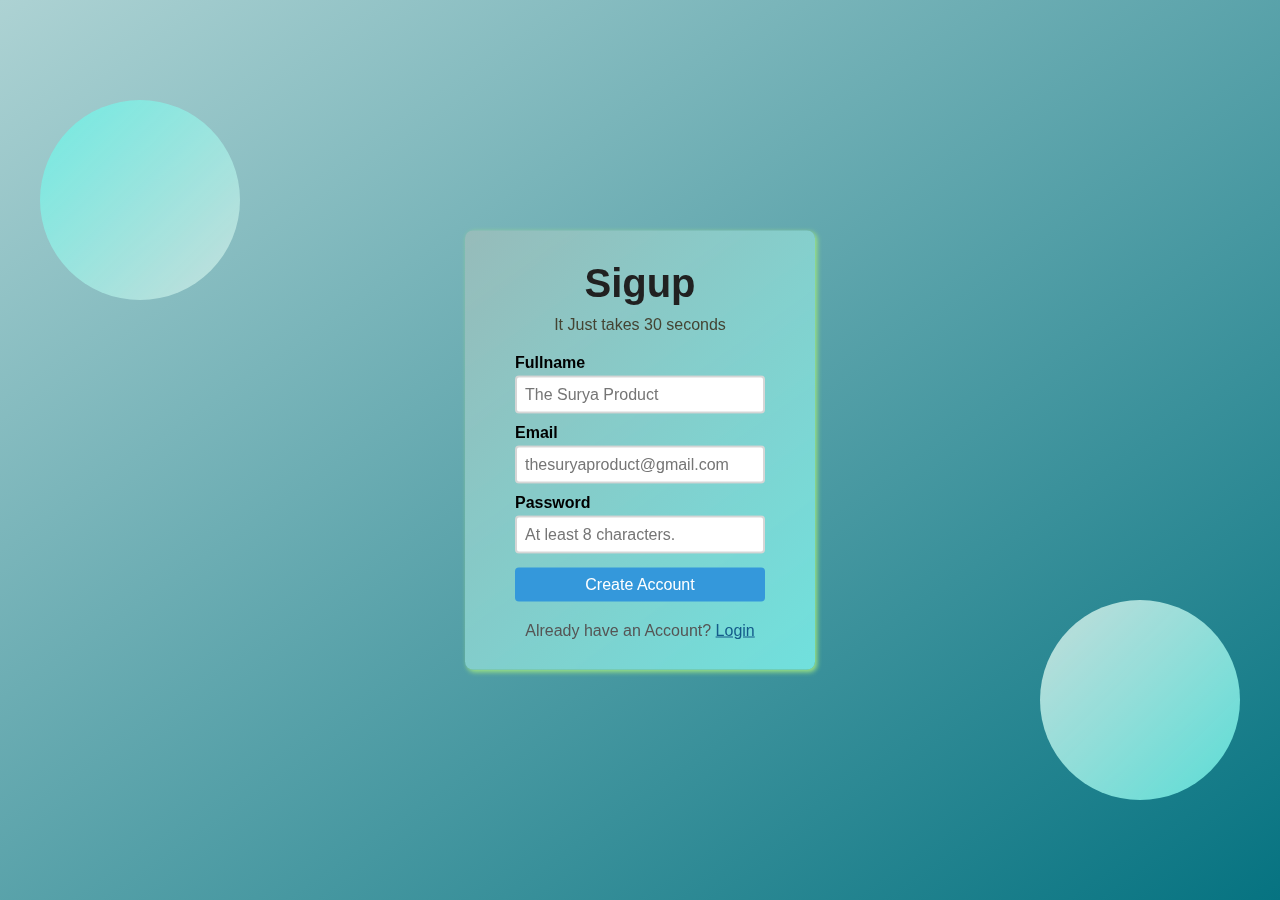
<file: Mini Project1/index.html>
<!DOCTYPE html>
<html lang="en">
  <head>
    <meta charset="UTF-8" />
    <meta name="viewport" content="width=device-width, initial-scale=1.0" />
    <title>Signup</title>
    <link rel="stylesheet" href="style.css" />
    <link rel="stylesheet" href="mediaQueries.css">
    <link rel="shortcut icon" href="/Image/iconTransprent.png" type="" />
  </head>
  <body>
    <div class="outer-box">
      <div class="inner-box">
        <header class="signup-header">
          <h1>Sigup</h1>
          <p>It Just takes 30 seconds</p>
        </header>
        <main class="signup-body">
          <form action="#">
            <p>
              <label for="fullname">Fullname</label>
              <input
                type="text"
                id="fullname"
                placeholder="The Surya Product"
                required
              />
            </p>
            <p>
              <label for="email">Email</label>
              <input
                type="email"
                id="email"
                placeholder="thesuryaproduct@gmail.com"
                required
              />
            </p>
            <p>
              <label for="password">Password</label>
              <input
                type="password"
                id="password"
                placeholder="At least 8 characters."
                required
              />
            </p>
            <p>
              <input type="submit" id="submit" value="Create Account" />
            </p>
          </form>
        </main>
        <footer class="signup-footer">
          Already have an Account? <a href="singIn/index.html">Login</a>
        </footer>
      </div>
      <div class="circle c1" ></div>
      <div class="circle c2"></div>
    </div>
  </body>
</html>
</file>
<file: Mini Project1/style.css>
* {
    margin: 0;
    padding: 0;
    box-sizing: border-box;
}

body {
    font-family: Roboto, Oxygen, Ubuntu, Cantarell, 'Open Sans', 'Helvetica Neue', sans-serif;
}
.outer-box {
    width: 100vw;
    height: 100vh;
    background: linear-gradient(to top left, rgb(6, 115, 129), rgb(173, 210, 211));
}

.inner-box {
    max-width: 350px;
    height: auto;
    margin: 0 auto;
    padding: 30px 50px;
    position: relative;
    top: 50%;
    transform: translateY(-50%);
    background:linear-gradient(to top left,#7cf1ebd3,#9dbdbad3) ;
    backdrop-filter: blur(4px);
    border-radius: 8px;
    box-shadow: 2px 2px 5px rgb(159, 230, 131);
    z-index: 5;
}

h1 {
    font-size: 2.5rem;
    color: #212121;
       justify-content: center;
    text-align: center;
}

.signup-header p {
    font-size: 1rem;
    color: #443;
    padding-top: 10px;
    /* padding-bottom: 10px; */
    justify-content: center;
    text-align: center;
}

.signup-body {
    margin: 20px 0;
}

.signup-body p {
    margin: 10px 0;
}

.signup-body label {
    display: block;
    font-weight: bold;
    /* padding: 4px; */
}

.signup-body p input {
    width: 100%;
    padding: 8px;
    border-radius: 4px;
    font-size: 1rem;
    margin-top: 4px;
    border: 2px solid #cccc;
}
.signup-body p input:hover{
    background-color:rgb(243, 235, 235);
}
.signup-body p input[type="submit"]{
    background-color: #3498db;
    border: none;
    color: white;
    cursor: pointer;
}
.signup-body p input[type="submit"]:hover{
    background-color: #1f6797;
}
.signup-footer{
    color: #555;
    text-align: center;
}
.signup-footer a{
    color: #145b8a;
}
.circle{
    width: 200px;
    height: 200px;
    border-radius: 100px;
    position: absolute;
   
}
.c1{
    top: 100px;
    left: 40px;
    background:linear-gradient(to top left, #c5dfdcfb,#6af1e6d3);
    backdrop-filter: blur(1px);
}
.c2{
    bottom: 100px;
    right: 40px;
    background:linear-gradient(to bottom right, #c5dfdcfb,#6af1e6d3);
    backdrop-filter: blur(1px);
}
</file>
<file: Mini Project1/mediaQueries.css>
@media screen and (max-width:500px) {
    .container{
        /* justify-content: center; */
        /* overflow:hidden; */
    }
}
</file>
